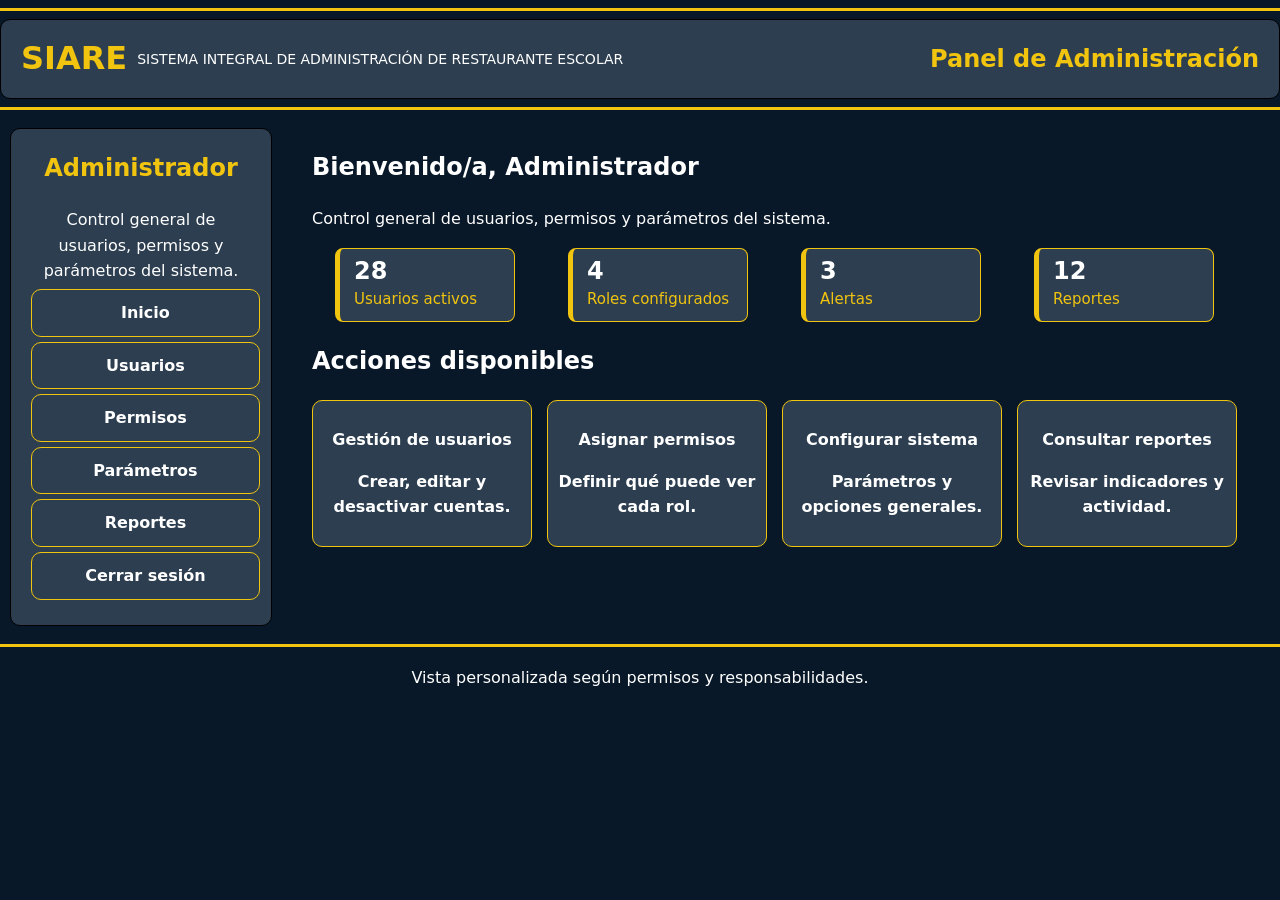
<file: administrador.html>
<!DOCTYPE html>
<html lang="es">
<head>
    <meta charset="UTF-8">
    <meta name="viewport" content="width=device-width, initial-scale=1.0">
    <title>Administración</title>
    <link rel="stylesheet" href="estilos administracion.css">
</head>
<body>
<hr>
<header class="barra-superior">
  <div style="display:flex; align-items:center;">
    <h1>SIARE</h1>
    <h3>SISTEMA INTEGRAL DE ADMINISTRACIÓN DE RESTAURANTE ESCOLAR</h3>
  </div>
  <h2>Panel de Administración</h2>
</header>
<hr>
<main class="cajita">
<section class="cubo">
  <h2>Administrador</h2>
  <p>Control general de usuarios, permisos y parámetros del sistema.</p>
  <nav>
    <p><a href="administrador.html">Inicio</a></p>
    <p><a href="usuario administracion.html">Usuarios</a></p>
    <p><a href="permisos administracion.html">Permisos</a></p>
    <p><a href="parametros administracion.html">Parámetros</a></p>
    <p><a href="reportes administracion.html">Reportes</a></p>
    <p><a href="siare.html">Cerrar sesión</a></p>
  </nav>
</section>
<section>
    <h1>Bienvenido/a, Administrador</h1>
    <p>Control general de usuarios, permisos y parámetros del sistema.</p>
    <aside class="caja">
        <div class="tarjeta">
            <h2 class="numero">28</h2>
            <p class="rotulo">Usuarios activos</p>
        </div>
        <div class="tarjeta">
            <h2 class="numero">4</h2>
            <p class="rotulo">Roles configurados</p>
        </div>
        <div class="tarjeta">
            <h2 class="numero">3</h2>
            <p class="rotulo">Alertas</p>
        </div>
        <div class="tarjeta">
            <h2 class="numero">12</h2>
            <p class="rotulo">Reportes</p>
        </div>
    </aside>
    <h2>Acciones disponibles</h2>
    <nav class="acciones">
        <div>
            <p><a href="Gestionar usuarios.html">Gestión de usuarios</a></p>
            <p>Crear, editar y desactivar cuentas.</p>
        </div>
        <div>
            <p><a href="asignar permisos.html">Asignar permisos</a></p>
            <p>Definir qué puede ver cada rol.</p>
        </div>
        <div>
            <p><a href="configurar sistema.html">Configurar sistema</a></p>
            <p>Parámetros y opciones generales.</p>
        </div>
        <div>
            <p><a href="consultar reportes.html">Consultar reportes</a></p>
            <p>Revisar indicadores y actividad.</p>
        </div>
    </nav>
</section>
</main>
<hr>
<footer>Vista personalizada según permisos y responsabilidades.</footer>
</body>
</html>
</file>
<file: estilos administracion.css>
body {
  font-family: system-ui, -apple-system, BlinkMacSystemFont, "Segoe UI", Roboto, sans-serif;
  background-color: #081828;
  color: #ffffff;
  line-height: 1.6;
  margin: 0;
  padding: 0;
}

.barra-superior {
  background-color: #2c3e50;
  color: #ffffff;
  width: 100%;
  height: 80px;
  border: 1px solid #000000;
  border-radius: 10px;
  box-sizing: border-box;
  display: flex;
  align-items: center;
  justify-content: space-between;
  padding: 0 20px;
}

.barra-superior h1 {
  color: #f1c40f;
  margin: 0;
}

.barra-superior h3 {
  margin: 0 0 0 10px;
  font-size: 14px;
  font-weight: normal;
  display: inline-block;
}

.barra-superior h2 {
  margin: 0;
  color: #f1c40f;
}

hr {
  border: none;
  background-color: #f1c40f;
  height: 3px;
}

.cajita {
  display: flex;
  flex-direction: row;
  gap: 20px;
}

section {
  margin: 10px;
}

.cubo {
  padding: 20px;
  background-color: #2c3e50;
  border: 1px solid black;
  border-radius: 10px;
  width: 220px;
  text-align: center;
}

.cubo h2 {
  color: #f1c40f;
  margin-top: 0;
}

.cubo p {
  margin: 5px 0;
  text-align: center;
}

.cubo a {
  display: block;
  width: 94%;
  padding: 10px;
  color: #ffffff;
  background-color: #2c3e50;
  border: 1px solid #f1c40f;
  border-radius: 10px;
  text-decoration: none;
  font-weight: bold;
  text-align: center;
}

.cubo a:hover {
  background-color: #f1c40f;
  color: #2c3e50;
}

.caja {
  display: flex;
  flex-direction: row;
  gap: 30px;
  justify-content: space-evenly;
  flex-wrap: wrap;
}

.tarjeta {
  box-sizing: border-box;
  width: 180px;
  padding: 10px 14px;
  border: 1px solid #f1c40f;
  border-left: 5px solid #f1c40f;
  border-radius: 8px;
  background-color: #2c3e50;
  text-align: left;
}

.numero {
  color: white;
  font-size: 24px;
  font-weight: bold;
  margin: 0 0 4px 0;
  line-height: 1;
}

.rotulo {
  color: #f1c40f;
  font-size: 15px;
  margin: 0;
}

.acciones {
  display: flex;
  flex-direction: row;
  gap: 15px;
  flex-wrap: wrap;
}

.acciones div {
  display: block;
  width: 220px;
  padding: 10px;
  color: #ffffff;
  background-color: #2c3e50;
  border: 1px solid #f1c40f;
  border-radius: 10px;
  font-weight: bold;
  text-align: center;
  box-sizing: border-box;
}

.acciones a {
  text-decoration: none;
  color: white;
}

.acciones div:hover {
  background-color: #f1c40f;
  color: #2c3e50;
}

.acciones div:hover a {
  color: #2c3e50;
}

footer {
  text-align: center;
  padding: 10px;
  color: white;
}
</file>
